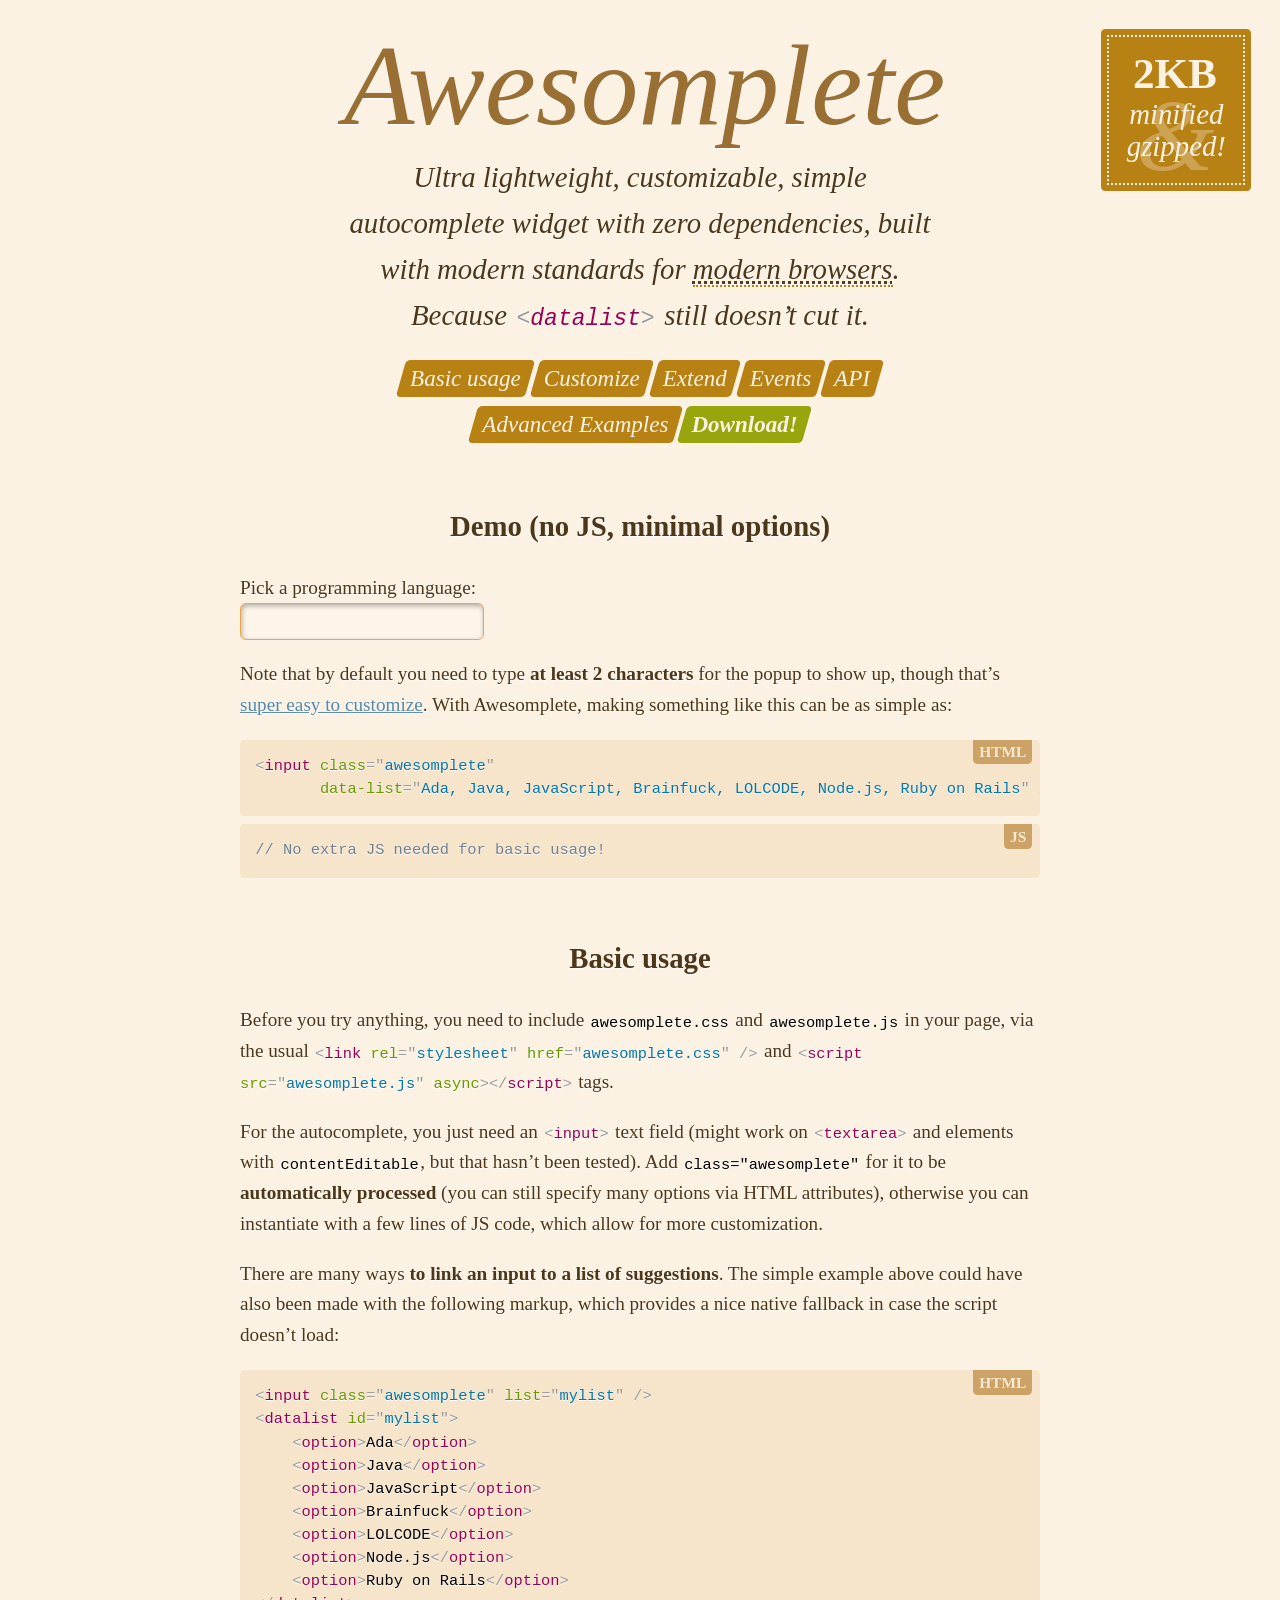
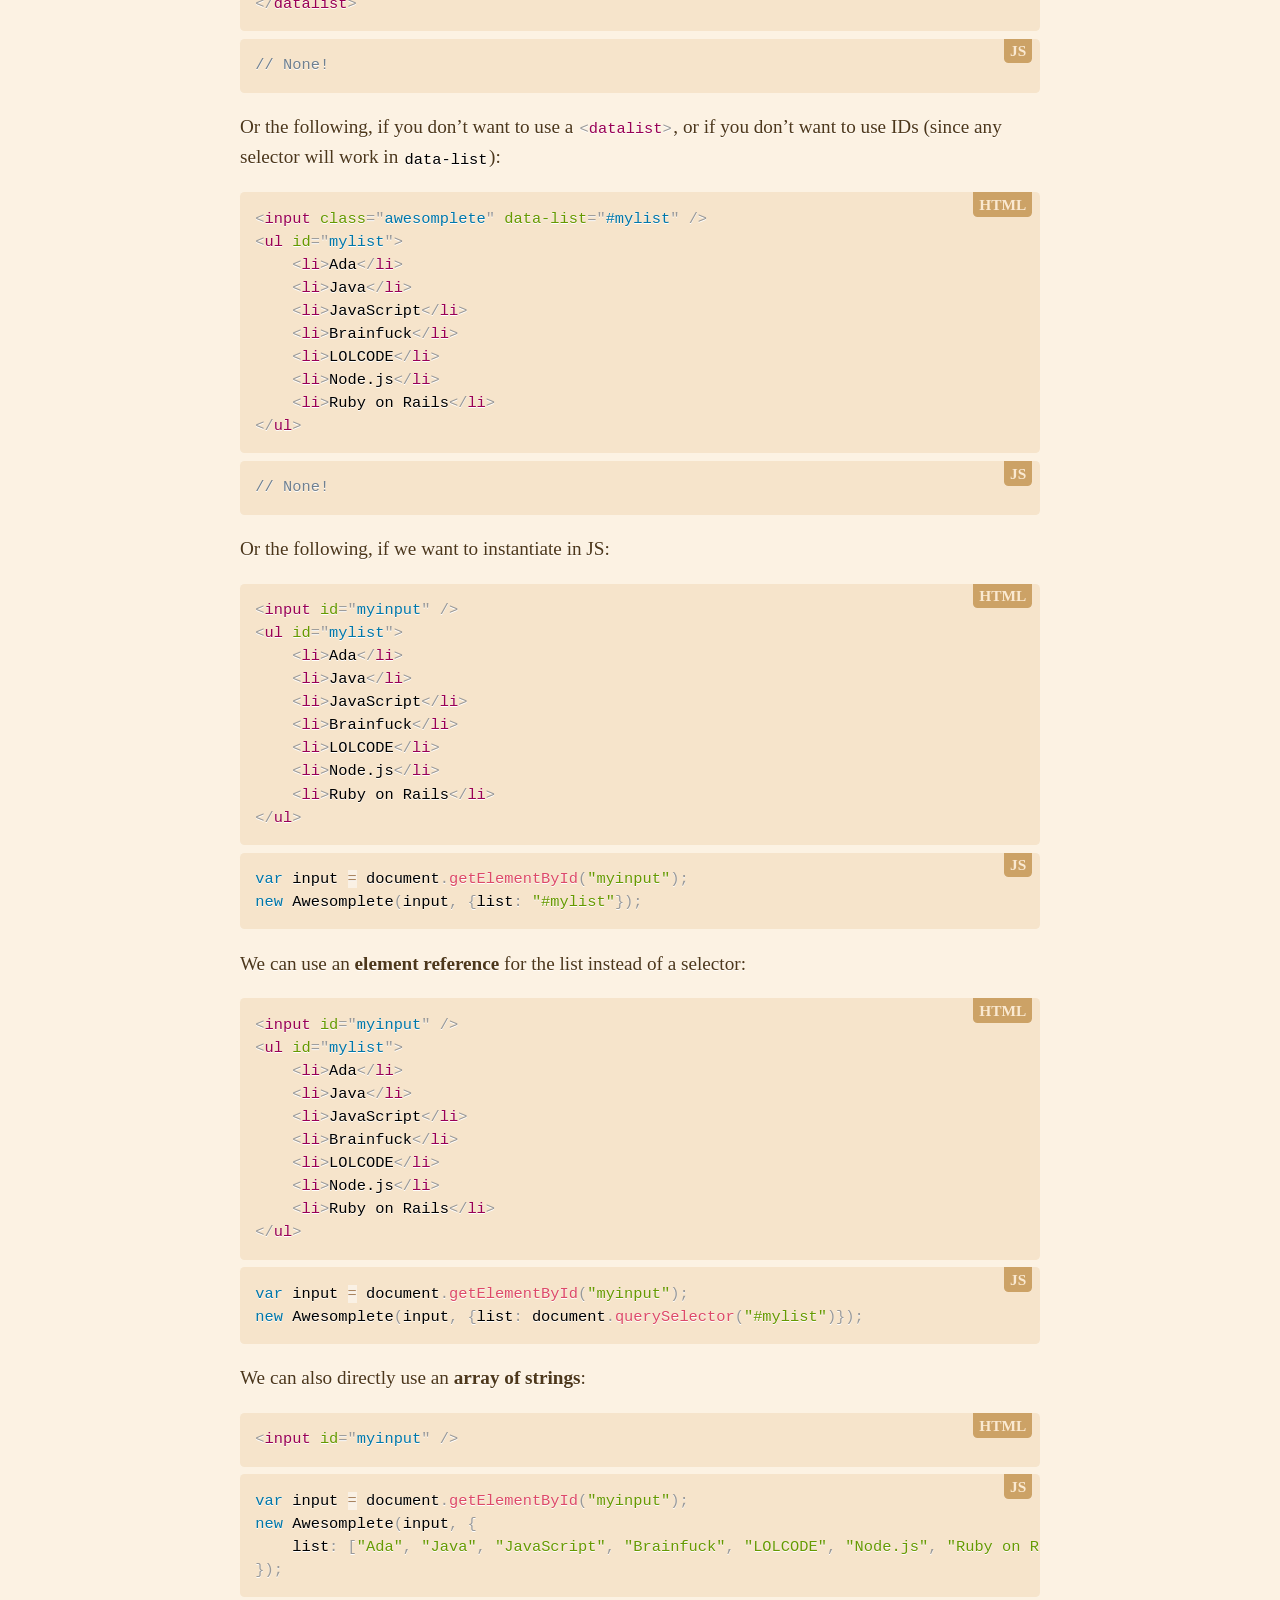
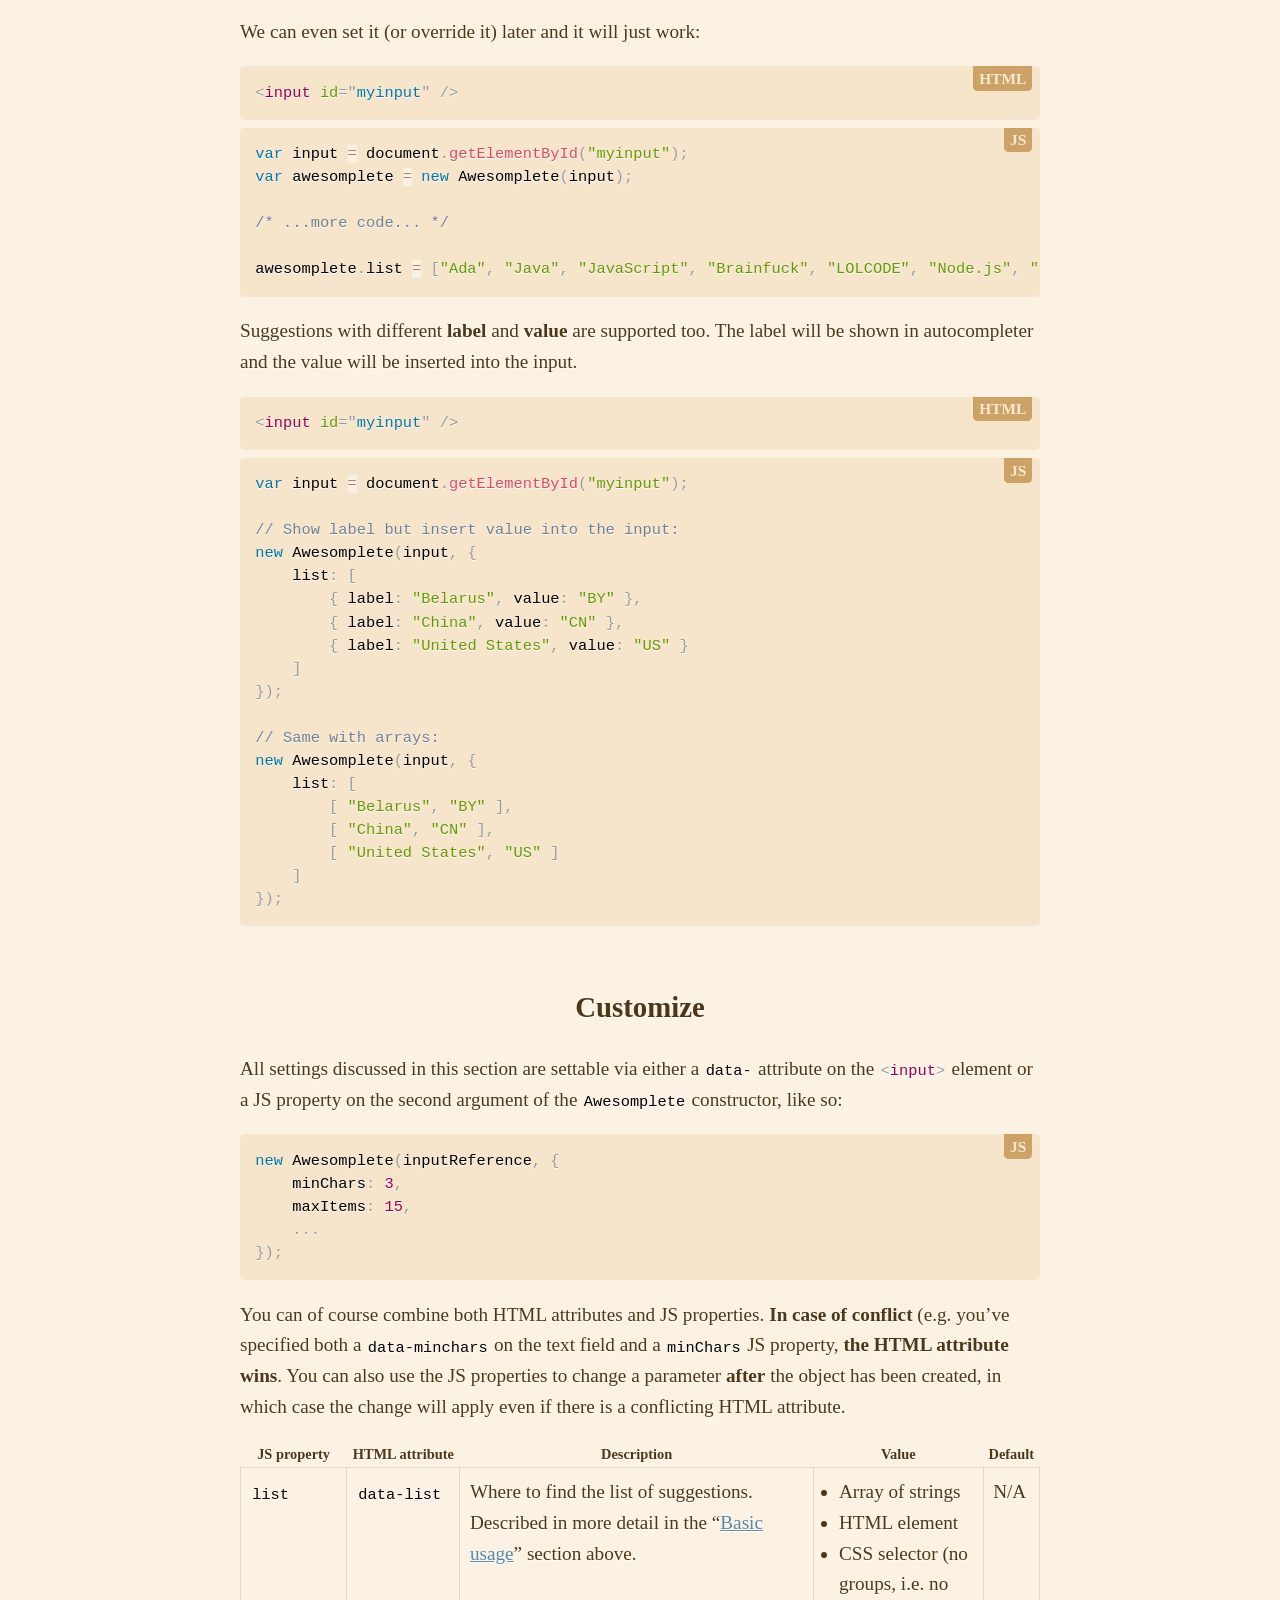
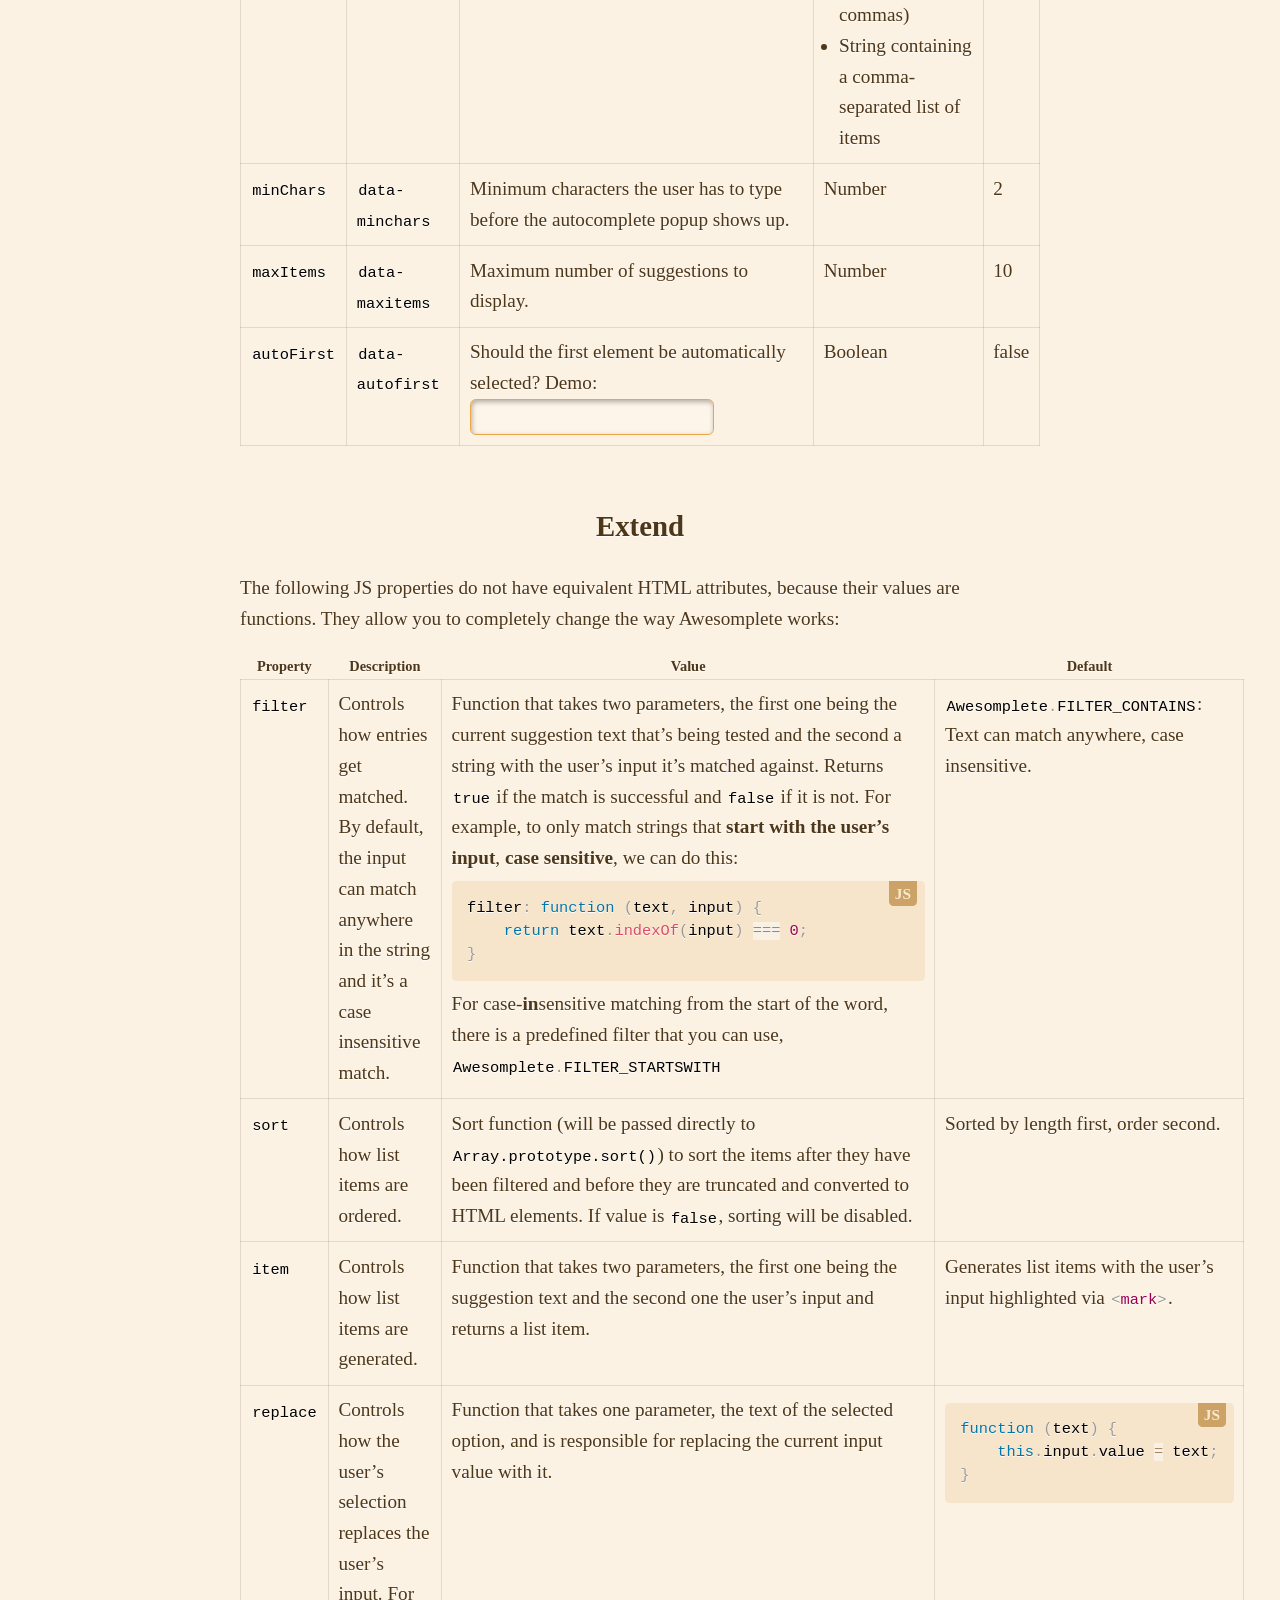
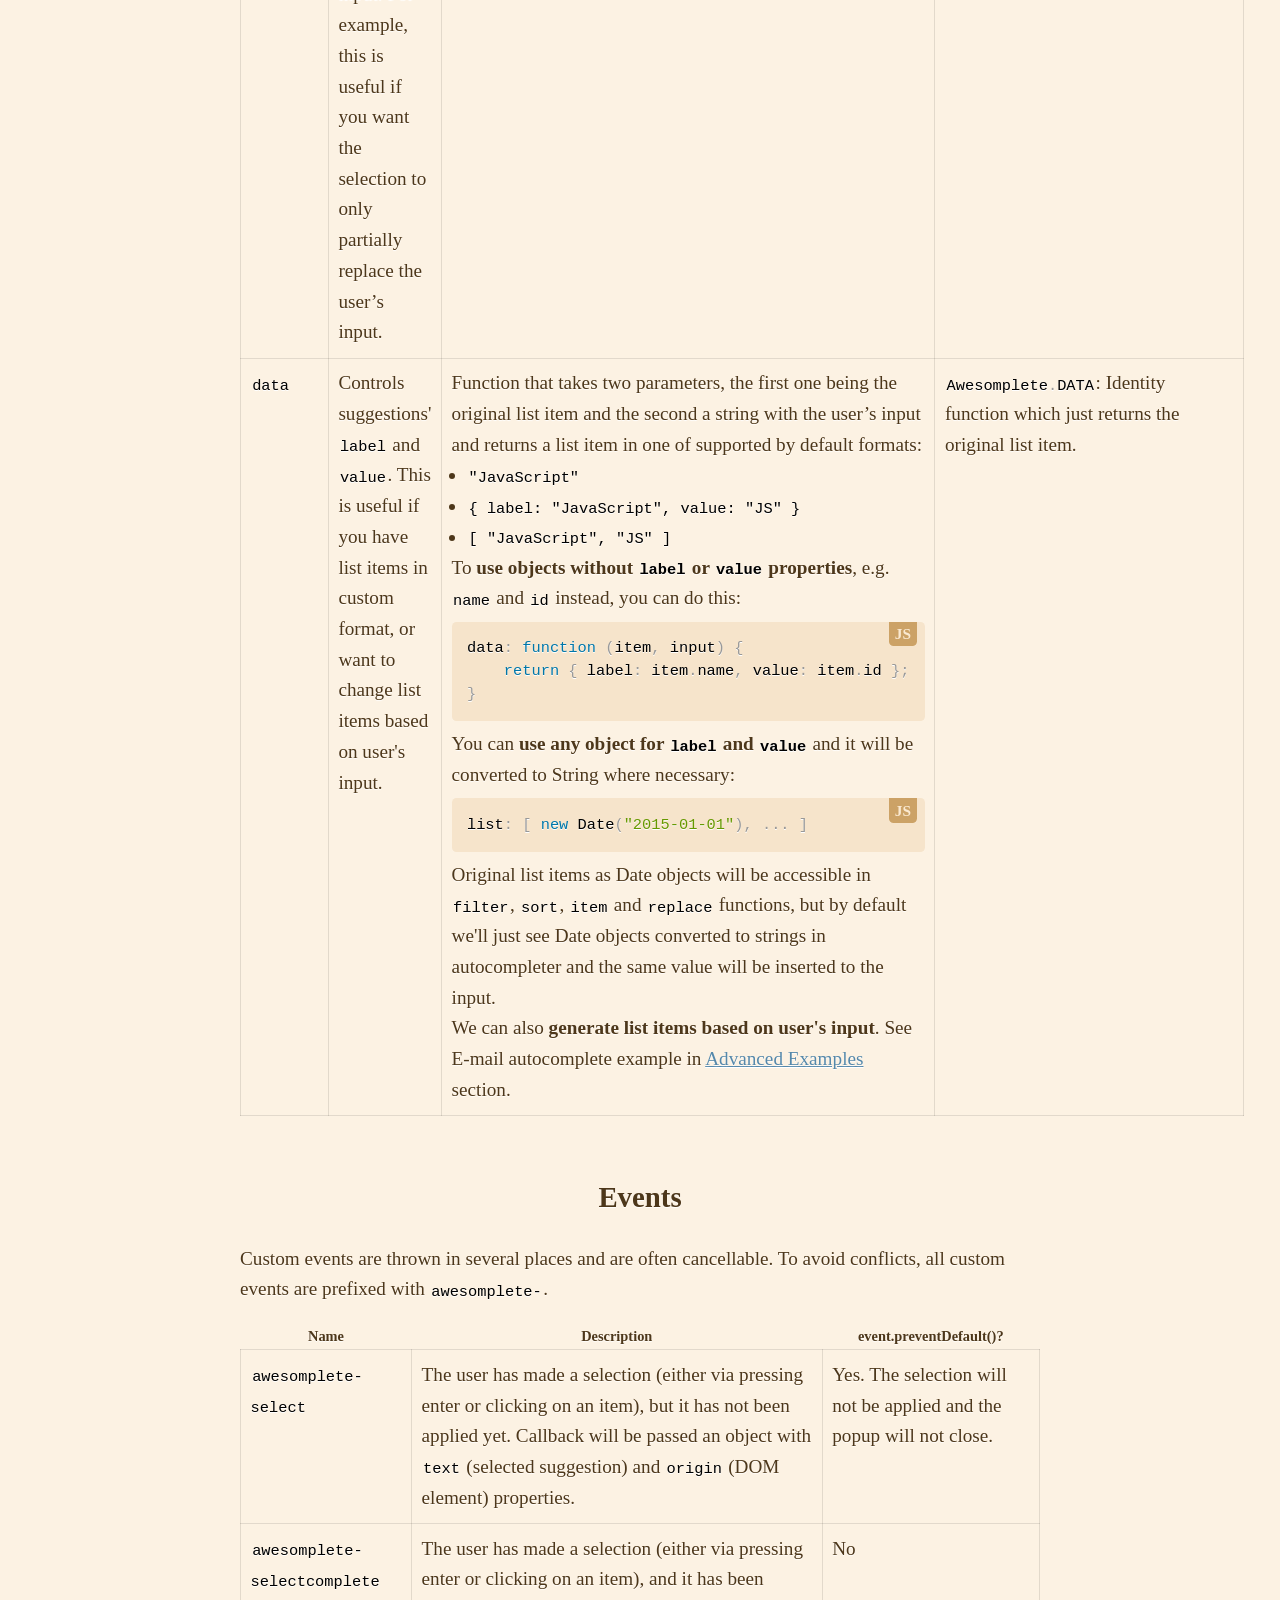
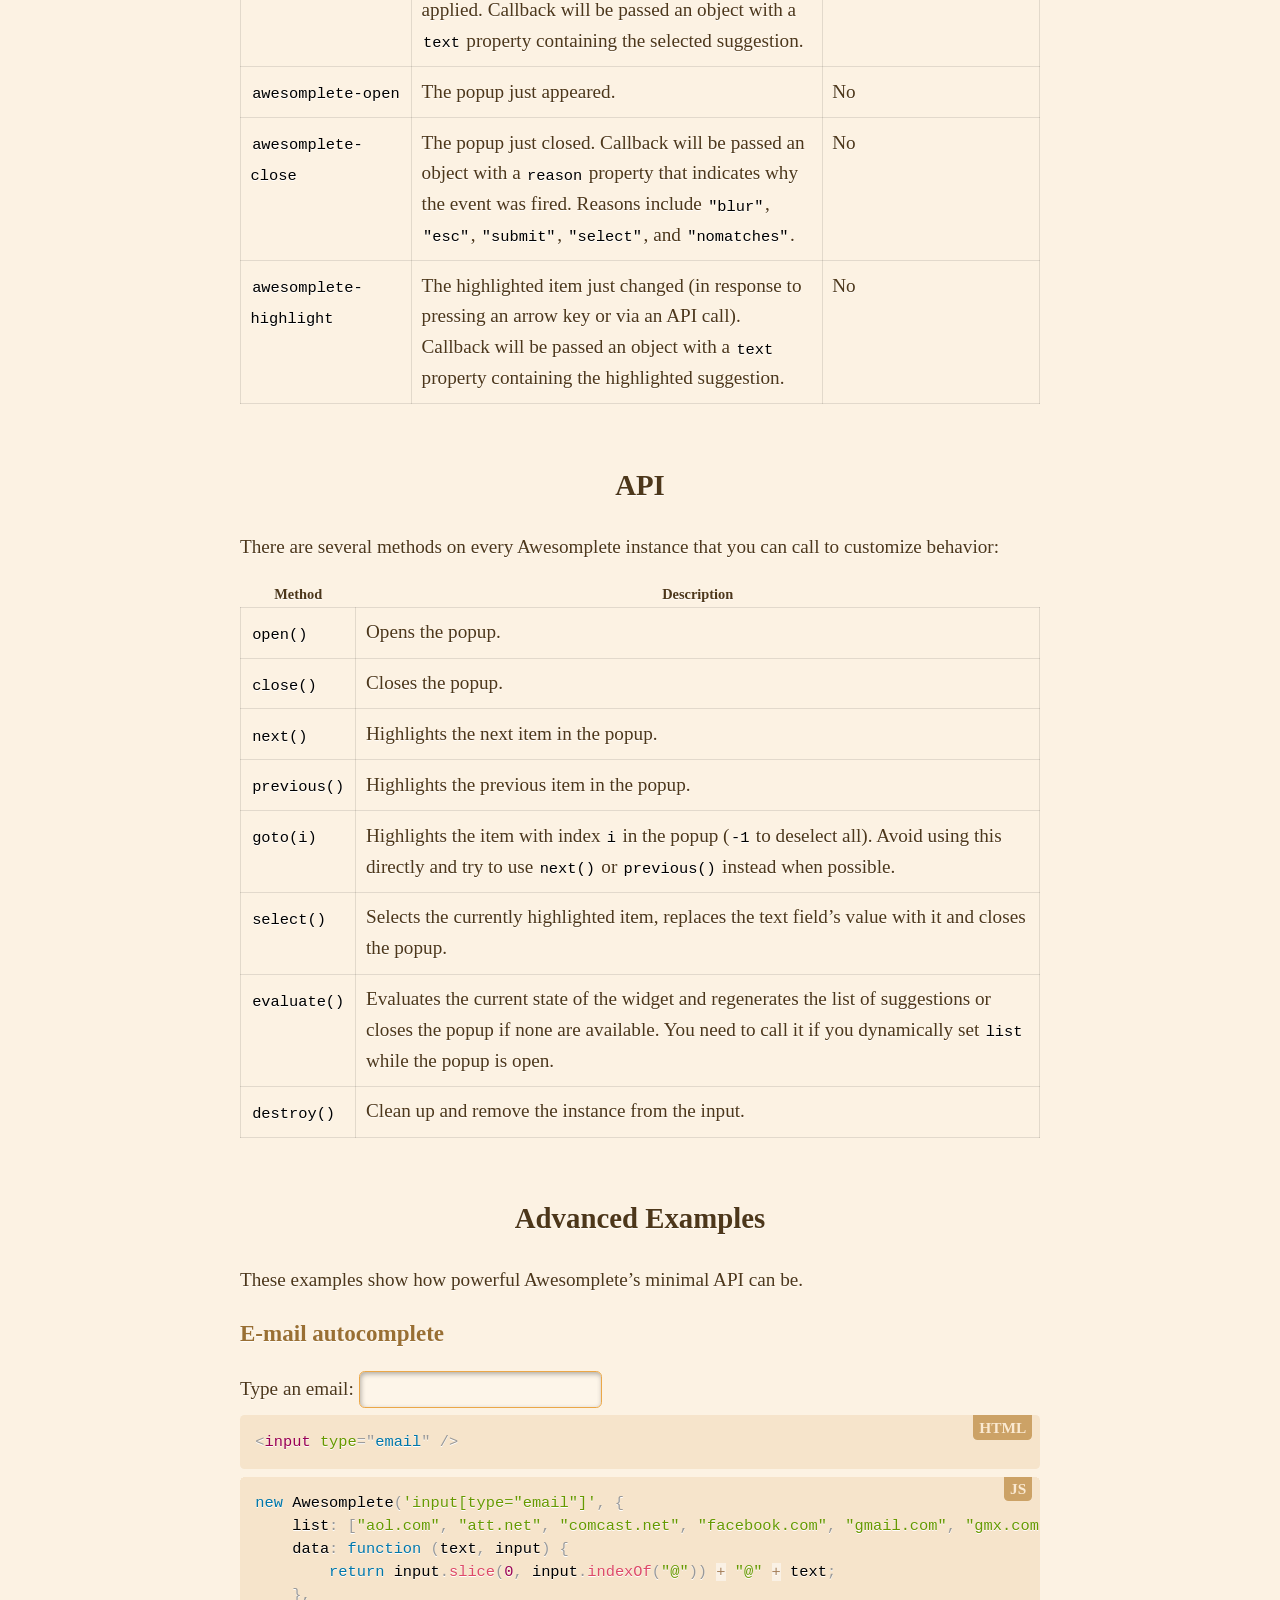
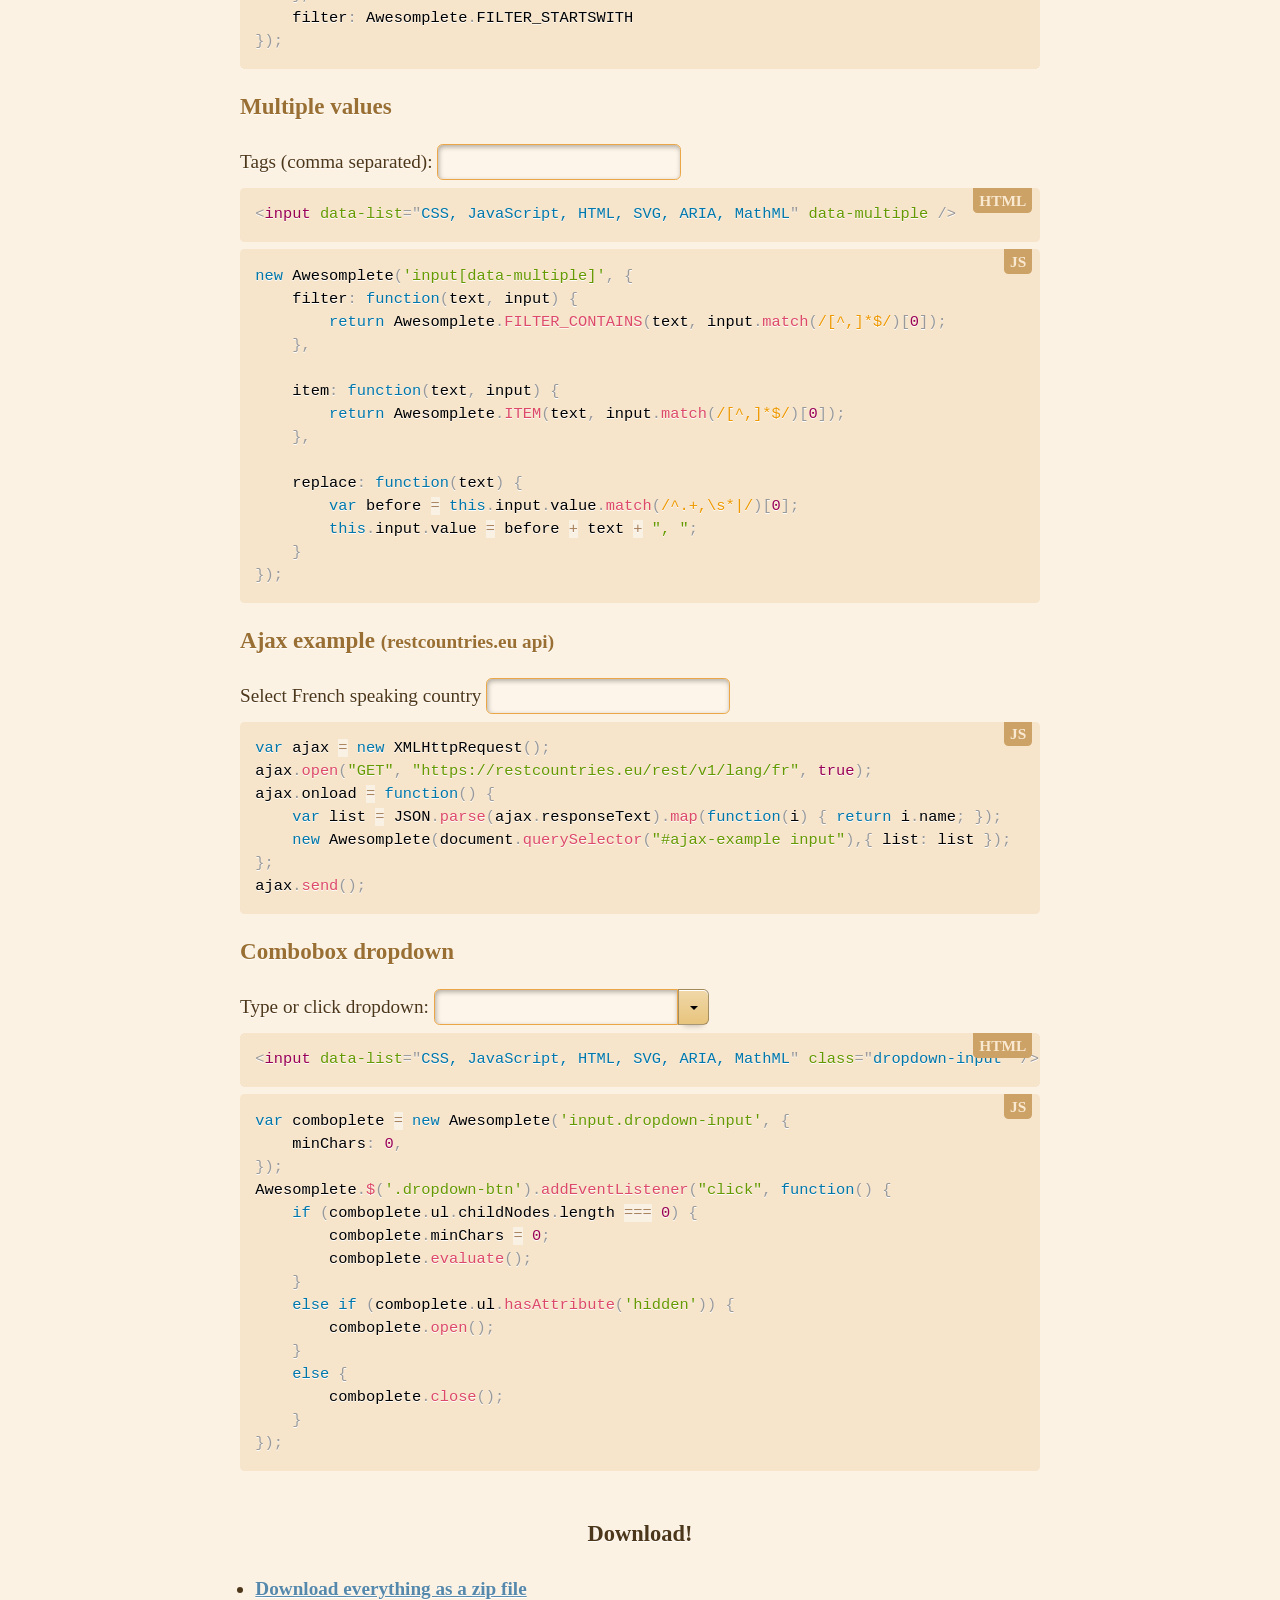
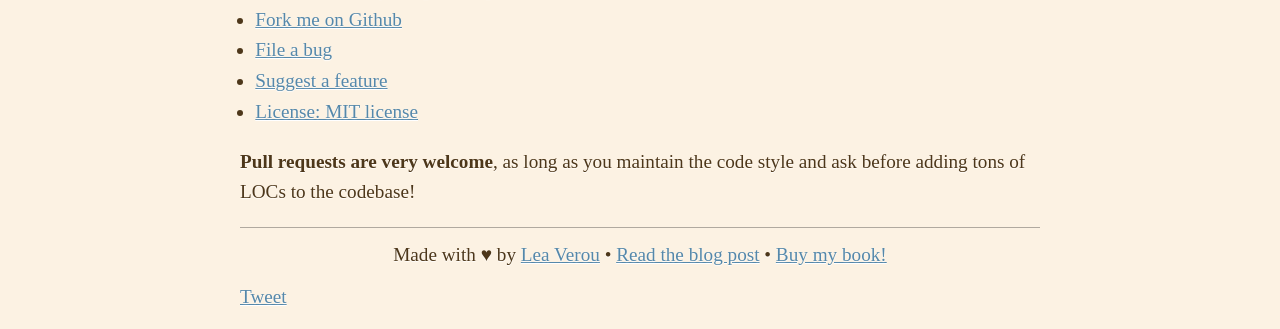
<file: 8.1.2018(Vid)(2)/tools/awesomplete-gh-pages/index.html>
<!DOCTYPE html>
<html lang="en">
<head>

<meta charset="utf-8" />
<title>Awesomplete: Ultra lightweight, highly customizable, simple autocomplete, by Lea Verou</title>
<link rel="stylesheet" href="prism/prism.css" />
<link rel="stylesheet" href="awesomplete.css" />
<link rel="stylesheet" href="style.css" />

<script src="awesomplete.js"></script>
<script src="index.js"></script>
</head>
<body class="language-markup">

<header>

<h1>Awesomplete</h1>

<a href="#download" class="size"><strong>2KB</strong> minified <span class="amp">&amp;</span> gzipped!</a>

<p>Ultra lightweight, customizable, simple autocomplete widget with zero dependencies, built with modern standards for <abbr title="Verified to work in: IE9 (sorta), IE10+, Chrome, Firefox, Safari 5+, Mobile Safari">modern browsers</abbr>. <a href="http://lea.verou.me/2015/02/awesomplete-2kb-autocomplete-with-zero-dependencies">Because <code>&lt;datalist></code> still doesn’t cut it.</a></p>

<nav></nav>
</header>

<section>

<h1>Demo (no JS, minimal options)</h1>
<label>
	Pick a programming language:<br />
	<input autofocus class="awesomplete" data-list="Ada, Java, JavaScript, Brainfuck, LOLCODE, Node.js, Ruby on Rails" />
</label>

<p>Note that by default you need to type <strong>at least 2 characters</strong> for the popup to show up, though that’s <a href="#customization">super easy to customize</a>. With Awesomplete, making something like this can be as simple as:</p>

<pre class="language-markup"><code>&lt;input class="awesomplete"
       data-list="Ada, Java, JavaScript, Brainfuck, LOLCODE, Node.js, Ruby on Rails" /></code></pre>

<pre class="language-javascript"><code>// No extra JS needed for basic usage!</code></pre>

</section>

<section id="basic-usage">

<h1>Basic usage</h1>
<p>Before you try anything, you need to include <code>awesomplete.css</code> and <code>awesomplete.js</code> in your page, via the usual <code>&lt;link rel="stylesheet" href="awesomplete.css" /></code> and <code>&lt;script src="awesomplete.js" async>&lt;/script></code> tags.</p>

<p>For the autocomplete, you just need an <code>&lt;input></code> text field (might work on <code>&lt;textarea></code> and elements with <code>contentEditable</code>, but that hasn’t been tested). Add <code>class="awesomplete"</code> for it to be <strong>automatically processed</strong> (you can still specify many options via HTML attributes), otherwise you can instantiate with a few lines of JS code, which allow for more customization.</p>
<p>There are many ways <strong>to link an input to a list of suggestions</strong>. The simple example above could have also been made with the following markup, which provides a nice native fallback in case the script doesn’t load:</p>

<pre class="language-markup"><code>&lt;input class="awesomplete" list="mylist" />
&lt;datalist id="mylist">
	&lt;option>Ada&lt;/option>
	&lt;option>Java&lt;/option>
	&lt;option>JavaScript&lt;/option>
	&lt;option>Brainfuck&lt;/option>
	&lt;option>LOLCODE&lt;/option>
	&lt;option>Node.js&lt;/option>
	&lt;option>Ruby on Rails&lt;/option>
&lt;/datalist></code></pre>

<pre class="language-javascript"><code>// None!</code></pre>

<p>Or the following, if you don’t want to use a <code>&lt;datalist></code>, or if you don’t want to use IDs (since any selector will work in <code>data-list</code>):</p>

<pre class="language-markup"><code>&lt;input class="awesomplete" data-list="#mylist" />
&lt;ul id="mylist">
	&lt;li>Ada&lt;/li>
	&lt;li>Java&lt;/li>
	&lt;li>JavaScript&lt;/li>
	&lt;li>Brainfuck&lt;/li>
	&lt;li>LOLCODE&lt;/li>
	&lt;li>Node.js&lt;/li>
	&lt;li>Ruby on Rails&lt;/li>
&lt;/ul></code></pre>

<pre class="language-javascript"><code>// None!</code></pre>

<p>Or the following, if we want to instantiate in JS:</p>

<pre class="language-markup"><code>&lt;input id="myinput" />
&lt;ul id="mylist">
	&lt;li>Ada&lt;/li>
	&lt;li>Java&lt;/li>
	&lt;li>JavaScript&lt;/li>
	&lt;li>Brainfuck&lt;/li>
	&lt;li>LOLCODE&lt;/li>
	&lt;li>Node.js&lt;/li>
	&lt;li>Ruby on Rails&lt;/li>
&lt;/ul></code></pre>
<pre class="language-javascript"><code>var input = document.getElementById("myinput");
new Awesomplete(input, {list: "#mylist"});</code></pre>

<p>We can use an <strong>element reference</strong> for the list instead of a selector:</p>

<pre class="language-markup"><code>&lt;input id="myinput" />
&lt;ul id="mylist">
	&lt;li>Ada&lt;/li>
	&lt;li>Java&lt;/li>
	&lt;li>JavaScript&lt;/li>
	&lt;li>Brainfuck&lt;/li>
	&lt;li>LOLCODE&lt;/li>
	&lt;li>Node.js&lt;/li>
	&lt;li>Ruby on Rails&lt;/li>
&lt;/ul></code></pre>
<pre class="language-javascript"><code>var input = document.getElementById("myinput");
new Awesomplete(input, {list: document.querySelector("#mylist")});</code></pre>

<p>We can also directly use an <strong>array of strings</strong>:</p>

<pre class="language-markup"><code>&lt;input id="myinput" /></code></pre>
	<pre class="language-javascript"><code>var input = document.getElementById("myinput");
new Awesomplete(input, {
	list: ["Ada", "Java", "JavaScript", "Brainfuck", "LOLCODE", "Node.js", "Ruby on Rails"]
});</code></pre>

<p>We can even set it (or override it) later and it will just work:</p>

<pre class="language-markup"><code>&lt;input id="myinput" /></code></pre>
	<pre class="language-javascript"><code>var input = document.getElementById("myinput");
var awesomplete = new Awesomplete(input);

/* ...more code... */

awesomplete.list = ["Ada", "Java", "JavaScript", "Brainfuck", "LOLCODE", "Node.js", "Ruby on Rails"];</code></pre>

<p>Suggestions with different <strong>label</strong> and <strong>value</strong> are supported too. The label will be shown in autocompleter and the value will be inserted into the input.</p>

<pre class="language-markup"><code>&lt;input id="myinput" /></code></pre>
	<pre class="language-javascript"><code>var input = document.getElementById("myinput");

// Show label but insert value into the input:
new Awesomplete(input, {
	list: [
		{ label: "Belarus", value: "BY" },
		{ label: "China", value: "CN" },
		{ label: "United States", value: "US" }
	]
});

// Same with arrays:
new Awesomplete(input, {
	list: [
		[ "Belarus", "BY" ],
		[ "China", "CN" ],
		[ "United States", "US" ]
	]
});</code></pre>

</section>

<section id="customization">
	<h1>Customize</h1>

	<p>All settings discussed in this section are settable via either a <code>data-</code> attribute on the <code>&lt;input></code> element or a JS property on the second argument of the <code>Awesomplete</code> constructor, like so:</p>

	<pre class="language-javascript"><code>new Awesomplete(inputReference, {
	minChars: 3,
	maxItems: 15,
	...
});</code></pre>
	<p>You can of course combine both HTML attributes and JS properties. <strong>In case of conflict</strong> (e.g. you’ve specified both a <code>data-minchars</code> on the text field and a <code>minChars</code> JS property, <strong>the HTML attribute wins</strong>. You can also use the JS properties to change a parameter <strong>after</strong> the object has been created, in which case the change will apply even if there is a conflicting HTML attribute.</p>

	<table>
		<thead>
			<tr>
				<th>JS property</th>
				<th>HTML attribute</th>
				<th>Description</th>
				<th>Value</th>
				<th>Default</th>
			</tr>
		</thead>
		<tbody>
			<tr>
				<td><code>list</code></td>
				<td><code>data-list</code></td>
				<td>Where to find the list of suggestions. Described in more detail in the “<a href="#basic-usage">Basic usage</a>” section above.</td>
				<td><ul>
					<li>Array of strings</li>
					<li>HTML element</li>
					<li>CSS selector (no groups, i.e. no commas)</li>
					<li>String containing a comma-separated list of items</li>
				</ul></td>
				<td>N/A</td>
			</tr>
			<tr>
				<td><code>minChars</code></td>
				<td><code>data-minchars</code></td>
				<td>Minimum characters the user has to type before the autocomplete popup shows up.</td>
				<td>Number</td>
				<td>2</td>
			</tr>
			<tr>
				<td><code>maxItems</code></td>
				<td><code>data-maxitems</code></td>
				<td>Maximum number of suggestions to display.</td>
				<td>Number</td>
				<td>10</td>
			</tr>
			<tr>
				<td><code>autoFirst</code></td>
				<td><code>data-autofirst</code></td>
				<td>Should the first element be automatically selected? Demo: <input class="awesomplete" data-autofirst data-list="Ada, Java, JavaScript, Brainfuck, LOLCODE, Node.js, Ruby on Rails" xautofocus /></td>
				<td>Boolean</td>
				<td>false</td>
			</tr>
		</tbody>
	</table>

</section>

<section id="extensibility">
	<h1>Extend</h1>
	<p>The following JS properties do not have equivalent HTML attributes, because their values are functions. They allow you to completely change the way Awesomplete works:</p>

	<table>
		<thead>
			<tr>
				<th>Property</th>
				<th>Description</th>
				<th>Value</th>
				<th>Default</th>
			</tr>
		</thead>
		<tbody>
			<tr>
				<td><code>filter</code></td>
				<td>Controls how entries get matched. By default, the input can match anywhere in the string and it’s a case insensitive match.</td>
				<td>Function that takes two parameters, the first one being the current suggestion text that’s being tested and the second a string with the user’s input it’s matched against. Returns <code>true</code> if the match is successful and <code>false</code> if it is not. For example, to only match strings that <strong>start with the user’s input</strong>, <strong>case sensitive</strong>, we can do this:
<pre class="language-javascript"><code>filter: function (text, input) {
	return text.indexOf(input) === 0;
}</code></pre> For case-<strong>in</strong>sensitive matching from the start of the word, there is a predefined filter that you can use, <code class="language-javascript">Awesomplete.FILTER_STARTSWITH</code>
				</td>
				<td><code class="language-javascript">Awesomplete.FILTER_CONTAINS</code>: Text can match anywhere, case insensitive.</td>
			</tr>
			<tr>
				<td><code>sort</code></td>
				<td>Controls how list items are ordered.</td>
				<td>Sort function (will be passed directly to <code>Array.prototype.sort()</code>) to sort the items after they have been filtered and before they are truncated and converted to HTML elements. If value is <code>false</code>, sorting will be disabled.</td>
				<td>Sorted by length first, order second.</td>
			</tr>
			<tr>
				<td><code>item</code></td>
				<td>Controls how list items are generated.</td>
				<td>Function that takes two parameters, the first one being the suggestion text and the second one the user’s input and returns a list item.</td>
				<td>Generates list items with the user’s input highlighted via <code>&lt;mark></code>.</td>
			</tr>
			<tr>
				<td><code>replace</code></td>
				<td>Controls how the user’s selection replaces the user’s input. For example, this is useful if you want the selection to only partially replace the user’s input.</td>
				<td>Function that takes one parameter, the text of the selected option, and is responsible for replacing the current input value with it.
				</td>
				<td><pre class="language-javascript"><code>function (text) {
	this.input.value = text;
}</code></pre></td>
			</tr>
			<tr>
				<td><code>data</code></td>
				<td>Controls suggestions' <code>label</code> and <code>value</code>. This is useful if you have list items in custom format, or want to change list items based on user's input.</td>
				<td>Function that takes two parameters, the first one being the original list item and the second a string with the user’s input and returns a list item in one of supported by default formats:
<ul>
	<li><code>"JavaScript"</code></li>
	<li><code>{ label: "JavaScript", value: "JS" }</code></li>
	<li><code>[ "JavaScript", "JS" ]</code></li>
</ul>
To <strong>use objects without <code>label</code> or <code>value</code> properties</strong>, e.g. <code>name</code> and <code>id</code> instead, you can do this:
<pre class="language-javascript"><code>data: function (item, input) {
	return { label: item.name, value: item.id };
}</code></pre>
You can <strong>use any object for <code>label</code> and <code>value</code></strong> and it will be converted to String where necessary:
<pre class="language-javascript"><code>list: [ new Date("2015-01-01"), ... ] </code></pre>
Original list items as Date objects will be accessible in <code>filter</code>, <code>sort</code>, <code>item</code> and <code>replace</code> functions, but by default we'll just see Date objects converted to strings in autocompleter and the same value will be inserted to the input.
<br />
We can also <strong>generate list items based on user's input</strong>. See E-mail autocomplete example in <a href="#advanced-examples">Advanced Examples</a> section.
				</td>
				<td><code class="language-javascript">Awesomplete.DATA</code>: Identity function which just returns the original list item.</td>
			</tr>
		</tbody>
	</table>
</section>

<section id="events">
	<h1>Events</h1>

	<p>Custom events are thrown in several places and are often cancellable. To avoid conflicts, all custom events are prefixed with <code>awesomplete-</code>.</p>

	<table>
		<thead>
			<tr>
				<th>Name</th>
				<th>Description</th>
				<th>event.preventDefault()?</th>
			</tr>
		</thead>
		<tbody>
			<tr>
				<td><code>awesomplete-select</code></td>
				<td>The user has made a selection (either via pressing enter or clicking on an item), but it has not been applied yet. Callback will be passed an object with <code>text</code> (selected suggestion) and <code>origin</code> (DOM element) properties.</td>
				<td>Yes. The selection will not be applied and the popup will not close.</td>
			</tr>
			<tr>
				<td><code>awesomplete-selectcomplete</code></td>
				<td>The user has made a selection (either via pressing enter or clicking on an item), and it has been applied. Callback will be passed an object with a <code>text</code> property containing the selected suggestion.</td>
				<td>No</td>
			</tr>
			<tr>
				<td><code>awesomplete-open</code></td>
				<td>The popup just appeared.</td>
				<td>No</td>
			</tr>
			<tr>
				<td><code>awesomplete-close</code></td>
				<td>The popup just closed. Callback will be passed an object with a <code>reason</code> property that indicates why the event was fired. Reasons include <code>"blur"</code>, <code>"esc"</code>, <code>"submit"</code>, <code>"select"</code>, and <code>"nomatches"</code>.</td>
				<td>No</td>
			</tr>
			<tr>
				<td><code>awesomplete-highlight</code></td>
				<td>The highlighted item just changed (in response to pressing an arrow key or via an API call). Callback will be passed an object with a <code>text</code> property containing the highlighted suggestion.</td>
				<td>No</td>
			</tr>
		</tbody>
	</table>
</section>

<section id="api">
	<h1>API</h1>

	<p>There are several methods on every Awesomplete instance that you can call to customize behavior:</p>

	<table>
		<thead>
			<tr>
				<th>Method</th>
				<th>Description</th>
			</tr>
		</thead>
		<tbody>
			<tr>
				<td><code>open()</code></td>
				<td>Opens the popup.</td>
			</tr>
			<tr>
				<td><code>close()</code></td>
				<td>Closes the popup.</td>
			</tr>
			<tr>
				<td><code>next()</code></td>
				<td>Highlights the next item in the popup.</td>
			</tr>
			<tr>
				<td><code>previous()</code></td>
				<td>Highlights the previous item in the popup.</td>
			</tr>
			<tr>
				<td><code>goto(i)</code></td>
				<td>Highlights the item with index <code>i</code> in the popup (<code>-1</code> to deselect all). Avoid using this directly and try to use <code>next()</code> or <code>previous()</code> instead when possible.</td>
			</tr>
			<tr>
				<td><code>select()</code></td>
				<td>Selects the currently highlighted item, replaces the text field’s value with it and closes the popup.</td>
			</tr>
			<tr>
				<td><code>evaluate()</code></td>
				<td>Evaluates the current state of the widget and regenerates the list of suggestions or closes the popup if none are available. You need to call it if you dynamically set <code>list</code> while the popup is open.</td>
			</tr>
			<tr>
				<td><code>destroy()</code></td>
				<td>Clean up and remove the instance from the input.</td>
			</tr>
		</tbody>
	</table>
</section>

<section id="advanced-examples">
	<h1>Advanced Examples</h1>
	<p>These examples show how powerful Awesomplete’s minimal API can be.</p>

	<section id="email">
	<h2>E-mail autocomplete</h2>
	<label>Type an email: <input type="email"></label>
	<pre class="language-markup"><code>&lt;input type="email" /></code></pre>
	<pre class="language-javascript"><code><script>new Awesomplete('input[type="email"]', {
	list: ["aol.com", "att.net", "comcast.net", "facebook.com", "gmail.com", "gmx.com", "googlemail.com", "google.com", "hotmail.com", "hotmail.co.uk", "mac.com", "me.com", "mail.com", "msn.com", "live.com", "sbcglobal.net", "verizon.net", "yahoo.com", "yahoo.co.uk"],
	data: function (text, input) {
		return input.slice(0, input.indexOf("@")) + "@" + text;
	},
	filter: Awesomplete.FILTER_STARTSWITH
});</script></code></pre>
	</section>

	<section id="multiple-values">
	<h2>Multiple values</h2>
	<label>Tags (comma separated): <input data-list="CSS, JavaScript, HTML, SVG, ARIA, MathML" data-multiple data-minchars="1" /></label>
	<pre class="language-markup"><code>&lt;input data-list="CSS, JavaScript, HTML, SVG, ARIA, MathML" data-multiple /></code></pre>
	<pre class="language-javascript"><code><script>new Awesomplete('input[data-multiple]', {
	filter: function(text, input) {
		return Awesomplete.FILTER_CONTAINS(text, input.match(/[^,]*$/)[0]);
	},

	item: function(text, input) {
		return Awesomplete.ITEM(text, input.match(/[^,]*$/)[0]);
	},

	replace: function(text) {
		var before = this.input.value.match(/^.+,\s*|/)[0];
		this.input.value = before + text + ", ";
	}
});</script></code></pre>
	</section>

	<section id="ajax-example">
	<h2>Ajax example <small>(restcountries.eu api)</small></h2>
	<label class="">Select French speaking country <input type="text"></label>
	<pre class="language-javascript"><code><script>var ajax = new XMLHttpRequest();
ajax.open("GET", "https://restcountries.eu/rest/v1/lang/fr", true);
ajax.onload = function() {
	var list = JSON.parse(ajax.responseText).map(function(i) { return i.name; });
	new Awesomplete(document.querySelector("#ajax-example input"),{ list: list });
};
ajax.send();</script></code></pre>
	</section>

	<section id="combobox">
	<h2>Combobox dropdown</h2>
	<label>Type or click dropdown: <input data-list="CSS, JavaScript, HTML, SVG, ARIA, MathML" class="dropdown-input" /><button class="dropdown-btn" type="button"><span class="caret"></span></button></label>
	<pre class="language-markup"><code>&lt;input data-list="CSS, JavaScript, HTML, SVG, ARIA, MathML" class="dropdown-input" /></code></pre>
	<pre class="language-javascript"><code><script>var comboplete = new Awesomplete('input.dropdown-input', {
	minChars: 0,
});
Awesomplete.$('.dropdown-btn').addEventListener("click", function() {
	if (comboplete.ul.childNodes.length === 0) {
		comboplete.minChars = 0;
		comboplete.evaluate();
	}
	else if (comboplete.ul.hasAttribute('hidden')) {
		comboplete.open();
	}
	else {
		comboplete.close();
	}
});</script></code></pre>
	</section>

<section id="download">
	<h1>Download!</h1>

	<ul>
		<li><strong><a href="https://github.com/LeaVerou/awesomplete/archive/gh-pages.zip">Download everything as a zip file</a></strong></li>
		<li><a href="https://github.com/LeaVerou/awesomplete">Fork me on Github</a></li>
		<li><a href="https://github.com/LeaVerou/awesomplete/issues/new">File a bug</a> </li>
		<li><a href="https://github.com/LeaVerou/awesomplete/issues/new">Suggest a feature</a> </li>
		<li><a href="https://github.com/LeaVerou/awesomplete/blob/gh-pages/LICENSE">License: MIT license</a></li>
	</ul>

	<p><strong>Pull requests are very welcome</strong>, as long as you maintain the code style and ask before adding tons of LOCs to the codebase!</p>
</section>

<footer>Made with &hearts; by <a href="http://lea.verou.me">Lea Verou</a> &bull; <a href="http://lea.verou.me/2015/02/awesomplete-2kb-autocomplete-with-zero-dependencies">Read the blog post</a> &bull; <a href="http://shop.oreilly.com/product/0636920031123.do">Buy my book!</a> </footer>


<script src="prism/prism.js" defer></script>

<iframe src="http://ghbtns.com/github-btn.html?user=leaverou&repo=awesomplete&type=watch&count=true&size=large" height="30" width="170" frameborder="0" scrolling="0" style="width:170px; height: 30px;" allowTransparency="true" class="github-star"></iframe>
<a href="https://twitter.com/share" class="twitter-share-button" data-via="LeaVerou" data-size="large">Tweet</a>
<script async src="//cdn.carbonads.com/carbon.js?zoneid=1673&serve=C6AILKT&placement=leaveroume" id="_carbonads_js"></script>

<script>!function(d,s,id){var js,fjs=d.getElementsByTagName(s)[0],p=/^http:/.test(d.location)?'http':'https';if(!d.getElementById(id)){js=d.createElement(s);js.id=id;js.src=p+'://platform.twitter.com/widgets.js';fjs.parentNode.insertBefore(js,fjs);}}(document, 'script', 'twitter-wjs');</script>
<script>
  (function(i,s,o,g,r,a,m){i['GoogleAnalyticsObject']=r;i[r]=i[r]||function(){
  (i[r].q=i[r].q||[]).push(arguments)},i[r].l=1*new Date();a=s.createElement(o),
  m=s.getElementsByTagName(o)[0];a.async=1;a.src=g;m.parentNode.insertBefore(a,m)
  })(window,document,'script','//www.google-analytics.com/analytics.js','ga');

  ga('create', 'UA-25106441-4', 'auto');
  ga('send', 'pageview');

</script>
</body>
</html>
</file>
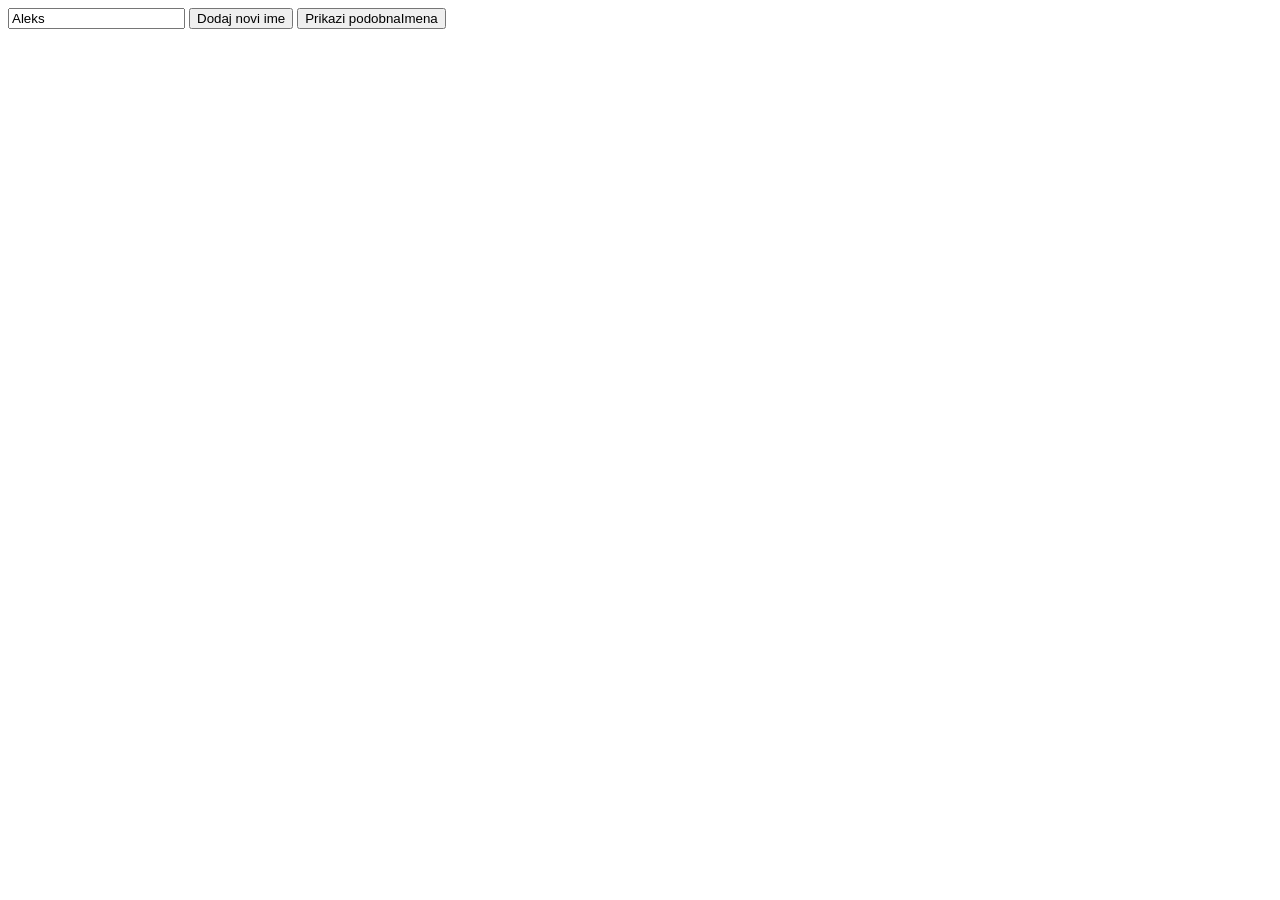
<file: Verzija5/elastic.html>
<!DOCTYPE html>
<html class="no-js">
    <head>
        <meta charset="utf-8">
        <meta http-equiv="X-UA-Compatible" content="IE=edge">
        <title></title>
        <meta name="description" content="">
        <meta name="viewport" content="width=device-width, initial-scale=1">


        <script src="https://d3js.org/d3.v4.min.js"></script>
        <script src="http://d3js.org/d3.v3.min.js" charset="utf-8"></script>
        <script src="https://d3js.org/d3.v4.min.js"></script>

        <script src="https://ajax.googleapis.com/ajax/libs/jquery/3.2.1/jquery.min.js"></script>
        <script src="elasticsearch.jquery.js"></script>
        <script src="./require.js"></script>
        <script src="./script.js"></script>
        
    </head>
    <body >
        <input type="text" id="inputBoxIme"  value="Aleks" >
        <!-- <input type="button" name="" onclick="update()" value="Najdi">   -->
        <!-- <input type="button" name="" onclick="dodajNovoIme()" value="Dodaj novi ime">   -->
        <input type="button" name="" onclick="dodajNovoIme(),naZaslonImena()" value="Dodaj novi ime">  
        <input type="button" name="" onclick="blabla()" value="Prikazi podobnaImena">  



        <div id="iskanaImena">
        </div>

        <dir id="podobnaImena" style="color:#0000FF">
        </dir>
 


    </body>
</html>
<!-- <script>
$( "div#p" ).click(function() {
  $( this ).slideUp();
});
</script> -->
</file>
<file: 8.1.2018(Vid)(2)/tools/awesomplete-gh-pages/prism/prism.css>
/* http://prismjs.com/download.html?themes=prism&languages=markup+css+clike+javascript+json */
/**
 * prism.js default theme for JavaScript, CSS and HTML
 * Based on dabblet (http://dabblet.com)
 * @author Lea Verou
 */

code[class*="language-"],
pre[class*="language-"] {
  color: black;
  text-shadow: 0 1px white;
  font-family: Consolas, Monaco, 'Andale Mono', 'Ubuntu Mono', monospace;
  direction: ltr;
  text-align: left;
  white-space: pre;
  word-spacing: normal;
  word-break: normal;
  word-wrap: normal;
  line-height: 1.5;

  -moz-tab-size: 4;
  -o-tab-size: 4;
  tab-size: 4;

  -webkit-hyphens: none;
  -moz-hyphens: none;
  -ms-hyphens: none;
  hyphens: none;
}

pre[class*="language-"]::-moz-selection, pre[class*="language-"] ::-moz-selection,
code[class*="language-"]::-moz-selection, code[class*="language-"] ::-moz-selection {
  text-shadow: none;
  background: #b3d4fc;
}

pre[class*="language-"]::selection, pre[class*="language-"] ::selection,
code[class*="language-"]::selection, code[class*="language-"] ::selection {
  text-shadow: none;
  background: #b3d4fc;
}

@media print {
  code[class*="language-"],
  pre[class*="language-"] {
    text-shadow: none;
  }
}

/* Code blocks */
pre[class*="language-"] {
  padding: 1em;
  margin: .5em 0;
  overflow: auto;
}

:not(pre) > code[class*="language-"],
pre[class*="language-"] {
  background: #f5f2f0;
}

/* Inline code */
:not(pre) > code[class*="language-"] {
  padding: .1em;
  border-radius: .3em;
  white-space: normal;
}

.token.comment,
.token.prolog,
.token.doctype,
.token.cdata {
  color: slategray;
}

.token.punctuation {
  color: #999;
}

.namespace {
  opacity: .7;
}

.token.property,
.token.tag,
.token.boolean,
.token.number,
.token.constant,
.token.symbol,
.token.deleted {
  color: #905;
}

.token.selector,
.token.attr-name,
.token.string,
.token.char,
.token.builtin,
.token.inserted {
  color: #690;
}

.token.operator,
.token.entity,
.token.url,
.language-css .token.string,
.style .token.string {
  color: #a67f59;
  background: hsla(0, 0%, 100%, .5);
}

.token.atrule,
.token.attr-value,
.token.keyword {
  color: #07a;
}

.token.function {
  color: #DD4A68;
}

.token.regex,
.token.important,
.token.variable {
  color: #e90;
}

.token.important,
.token.bold {
  font-weight: bold;
}
.token.italic {
  font-style: italic;
}

.token.entity {
  cursor: help;
}
</file>
<file: 8.1.2018(Vid)(2)/tools/awesomplete-gh-pages/awesomplete.css>
.awesomplete [hidden] {
    display: none;
}

.awesomplete .visually-hidden {
    position: absolute;
    clip: rect(0, 0, 0, 0);
}

.awesomplete {
    display: inline-block;
    position: relative;
}

.awesomplete > input {
    display: block;
}

.awesomplete > ul {
    position: absolute;
    left: 0;
    z-index: 1;
    min-width: 100%;
    box-sizing: border-box;
    list-style: none;
    padding: 0;
    margin: 0;
    background: #fff;
}

.awesomplete > ul:empty {
    display: none;
}

.awesomplete > ul {
	border-radius: .3em;
	margin: .2em 0 0;
	background: hsla(0,0%,100%,.9);
	background: linear-gradient(to bottom right, white, hsla(0,0%,100%,.8));
	border: 1px solid rgba(0,0,0,.3);
	box-shadow: .05em .2em .6em rgba(0,0,0,.2);
	text-shadow: none;
}

@supports (transform: scale(0)) {
	.awesomplete > ul {
		transition: .3s cubic-bezier(.4,.2,.5,1.4);
		transform-origin: 1.43em -.43em;
	}
	
	.awesomplete > ul[hidden],
	.awesomplete > ul:empty {
		opacity: 0;
		transform: scale(0);
		display: block;
		transition-timing-function: ease;
	}
}

	/* Pointer */
	.awesomplete > ul:before {
		content: "";
		position: absolute;
		top: -.43em;
		left: 1em;
		width: 0; height: 0;
		padding: .4em;
		background: white;
		border: inherit;
		border-right: 0;
		border-bottom: 0;
		-webkit-transform: rotate(45deg);
		transform: rotate(45deg);
	}

	.awesomplete > ul > li {
		position: relative;
		padding: .2em .5em;
		cursor: pointer;
	}
	
	.awesomplete > ul > li:hover {
		background: hsl(200, 40%, 80%);
		color: black;
	}
	
	.awesomplete > ul > li[aria-selected="true"] {
		background: hsl(205, 40%, 40%);
		color: white;
	}
	
		.awesomplete mark {
			background: hsl(65, 100%, 50%);
		}
		
		.awesomplete li:hover mark {
			background: hsl(68, 100%, 41%);
		}
		
		.awesomplete li[aria-selected="true"] mark {
			background: hsl(86, 100%, 21%);
			color: inherit;
		}
/*# sourceMappingURL=awesomplete.css.map */
</file>
<file: 8.1.2018(Vid)(2)/tools/awesomplete-gh-pages/style.css>
body {
	max-width: 50rem;
	padding: 1rem;
	margin: auto;
	background: hsl(35, 80%, 94%);
	color: hsl(35, 50%, 20%);
	text-shadow: 0 1px 1px white;
	font: 120%/1.6 Baskerville, Palatino Linotype, Palatino, serif;
}

a {
	color: #58a;
}

h1 {
	text-align: center;
	font-weight: 600;
}

	section > h1 {
		margin-top: 2em;
	}

h2 {
	color: hsl(35, 50%, 40%);
	font-weight: 600;
	font-size: 120%;
}

ul {
	margin: 0;
	padding-left: .8em;
}

strong {
	font-weight: 600;
}

abbr {
	border-bottom: .1em dotted hsl(40, 80%, 40%);
	cursor: help;
}

input, button {
	font: inherit;
	text-shadow: inherit;
}

button {
	padding: .1em .5em;
	border-radius: .3em;
	background: hsl(80, 80%, 80%);
	background: linear-gradient(hsl(40, 70%, 80%), hsl(40, 70%, 70%));
	border: 1px solid rgba(0,0,0,.3);
	box-shadow: 0 1px white inset, 0 .3em .3em -.3em rgba(0,0,0,.3);
}

input {
	width: 12em;
	padding: .1em .3em;
	border: 0;
	border: 1px solid hsl(35, 80%, 60%);
	background: hsla(0,0%,100%,.2);
	border-radius: .3em;
	box-shadow: .05em .1em .3em rgba(0,0,0,.3) inset;
}

@keyframes pulsate {
	to {
		box-shadow: .05em .1em .3em rgba(0,0,0,.3) inset, 0 0 .3em .1em #58a;
	}
}

input:focus {
	outline: none;
	border: 1px solid #58a;
	animation: pulsate 2s infinite alternate linear;
	background: hsla(0,0%,100%,.5);
}

header {
	max-width: 37rem;
	margin: 0 auto 2em;
	text-align: center;
	font-size: 150%;
	font-style: italic;
}

	header h1 {
		margin: .1em 0;
		text-align: center;
		color: hsl(35, 50%, 40%);
		font-size: 400%;
		line-height: 1;
		font-style: italic;
		font-weight: normal;
	}

	header p {
		margin: 0;
	}

		header p a {
			text-decoration: none;
			color: inherit;
		}

	.size {
		position: absolute;
		top: 1em;
		right: 1em;
		width: 4em;
		padding: .8em .6em 1em;
		background: hsl(40, 80%, 40%);
		color: hsl(35, 80%, 94%);
		text-shadow: none;
		text-align: center;
		line-height: 1.1;
		text-indent: -.1em;
		outline: .1em dotted;
		outline-offset: -.3em;
		text-decoration: none;
		border-radius: .15em;
	}

	.size:hover {
		background: #58a;
	}

		.size strong {
			display: block;
			margin-bottom: .1em;
			font-size: 150%;
			line-height: 1;
			font-weight: 900;
			font-style: normal;
		}

		.size .amp {
			position: absolute;
			left: 0; right: 0;
			bottom: 0;
			color: hsla(35, 80%, 94%,.3);
			font-size: 350%;
		}

	nav {
		margin-top: .5em;
	}

	nav a {
		position: relative;
		display: inline-block;
		padding: 0 .4em;
		margin: 0 .1em;

		color: hsl(35, 80%, 94%);
		text-shadow: none;
		text-decoration: none;
		font-size: 80%;
	}

	nav a::before {
		content: "";
		position: absolute;
		top: 0; left: 0; right: 0; bottom: 0;
		z-index: -1;
		border-radius: .2em;
		background: hsl(40, 80%, 40%);
		-webkit-transform: skew(-16deg);
		transform: skew(-16deg);
	}

	nav a[href="#download"] {
		font-weight: 600;
	}

	nav a[href="#download"]::before {
		background: hsl(65, 85%, 35%);
	}

	nav a:hover::before {
		background: #58a;
	}


:not(pre) > code[class*="language-"],
pre[class*="language-"] {
	background: hsl(35, 70%, 88%);
	font-size: 80%;
	border-radius: .3em;
}

footer {
	padding: .6em;
	border-top: 1px solid rgba(0,0,0,.3);
	margin-top: 1em;
	text-align: center;
}

pre {
	position: relative;
}

pre::before {
	position: absolute;
	top: 0;
	right: .5em;
	padding: .3em .4em;
	border-radius: 0 0 .3em .3em;
	background: hsl(35, 50%, 60%);
	color: hsl(35, 80%, 90%);
	text-shadow: none;
	font: bold 100%/1 Baskerville, Palatino Linotype, Palatino, serif;
}

pre.language-markup::before {
	content: "HTML";
}

pre.language-javascript::before {
	content: "JS";
}

table {
	table-layout: fixed;
	border-spacing: 0;
	border-collapse: collapse;
}

th {
	font-size: 75%;
}

td {
	vertical-align: top;
	padding: .5em;
	border: 1px solid rgba(0,0,0,.1);
}

:not(pre) > code[class*="language-"] {
	background: none;
}

.github-star {
	position: absolute;
	top: 1em;
	left: 1em;
}

#carbonads {
	position: absolute;
	top: 100%;
	top: calc(100vh - 15em);
	right: 1em;
	max-width: 10em;
	max-width: -webkit-min-content;
	max-width: min-content;
	font-size: 75%;
}

	#carbonads a {
		text-decoration: none;
		color: inherit;
	}

	#carbonads img {
		display: block;
	}

#combobox .dropdown-input {
	border-top-right-radius: 0;
	border-bottom-right-radius: 0;
}
#combobox .dropdown-btn {
	vertical-align: top;
	height: 36.5px;
	border-top-left-radius: 0;
	border-bottom-left-radius: 0;
}

#combobox .caret {
	display: inline-block;
	width: 0;
	height: 0;
	margin-left: 2px;
	vertical-align: middle;
	border-top: 4px dashed;
	border-top: 4px solid;
	border-right: 4px solid transparent;
	border-left: 4px solid transparent;
}
</file>
